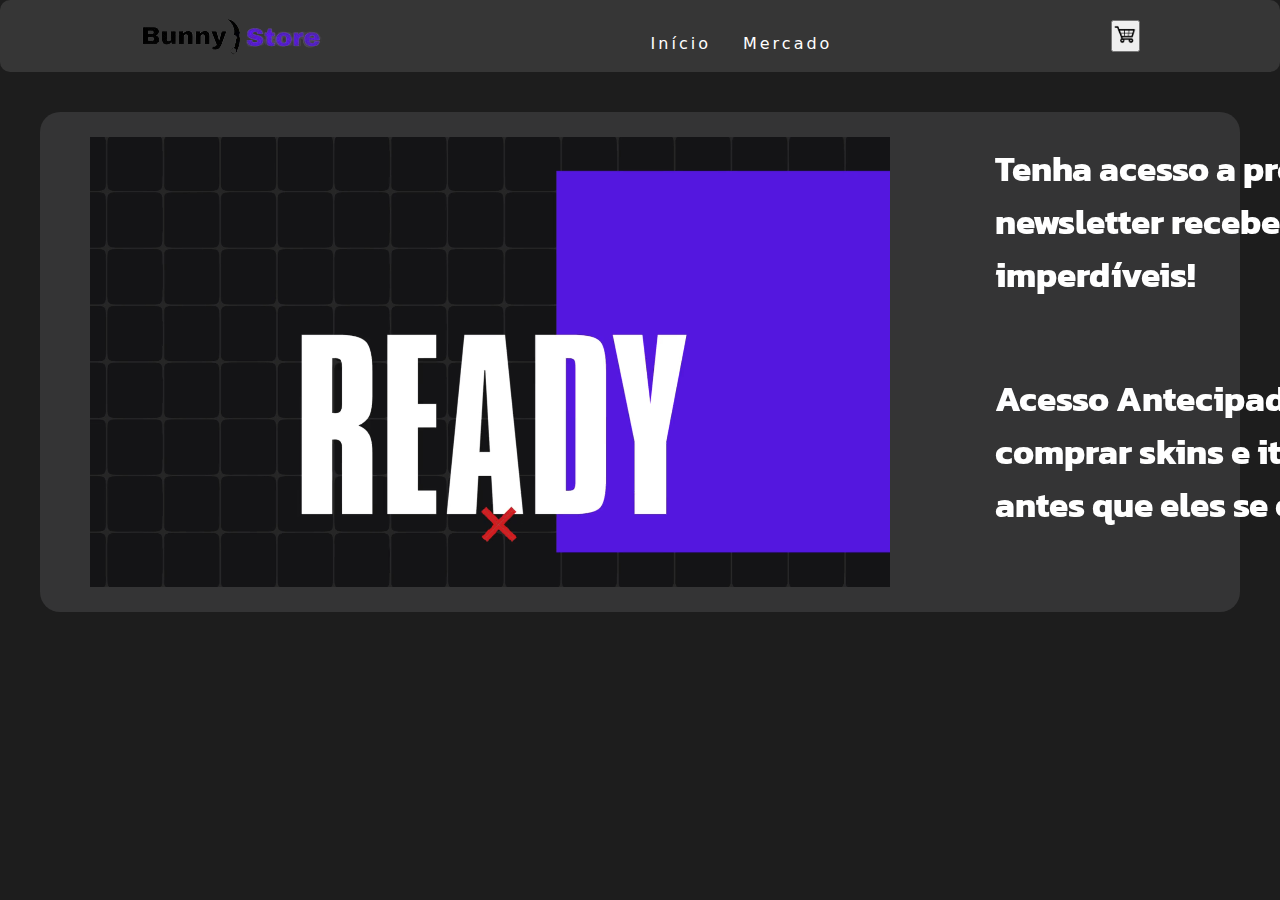
<file: Trabalho_TDS - Atualizado/Menu/index.html>
<!DOCTYPE html>
<html lang="pt-br">
  <head>
    <meta charset="UTF-8" />
    <meta http-equiv="X-UA-Compatible" content="IE=edge" />
    <meta name="viewport" content="width=device-width, initial-scale=1.0" />
    <link rel="preconnect" href="https://fonts.googleapis.com">
    <link href="https://cdn.jsdelivr.net/npm/bootstrap@5.0.2/dist/css/bootstrap.min.css" rel="stylesheet" integrity="sha384-EVSTQN3/azprG1Anm3QDgpJLIm9Nao0Yz1ztcQTwFspd3yD65VohhpuuCOmLASjC" crossorigin="anonymous">
    <script src="https://cdn.jsdelivr.net/npm/bootstrap@5.0.2/dist/js/bootstrap.bundle.min.js" integrity="sha384-MrcW6ZMFYlzcLA8Nl+NtUVF0sA7MsXsP1UyJoMp4YLEuNSfAP+JcXn/tWtIaxVXM" crossorigin="anonymous"></script>
<link rel="preconnect" href="https://fonts.gstatic.com" crossorigin>
<link href="https://fonts.googleapis.com/css2?family=Kanit:ital,wght@0,100;0,200;0,300;0,400;0,500;0,600;0,700;0,800;0,900;1,100;1,200;1,300;1,400;1,500;1,600;1,700;1,800;1,900&display=swap" rel="stylesheet">
    <title>Bunny.store</title>
    <link rel="stylesheet" href="style.css" />
  </head>

  <body>
    <header>
      <nav>
        <img class="logo" src="../Images/imagem-principais/logonova.png" alt="">
        <div class="mobile-menu">
          <div class="line1"></div>
          <div class="line2"></div>
          <div class="line3"></div>
        </div>
        <ul class="nav-list">
          <li><a href="../Menu/index.html">Início</a></li>
          <li><a href="../skins1/index.html">Mercado</a></li>
        </ul>

        <div>
        
          <button onclick="window.location.href='../Pedido'" type="button" class="btn btn-success">
            <img class="carrinho" src="../Images/imagem-principais/carrinho.png">
          </button>
          
        </div>
  
      </nav>
    </header>
    <script src="mobile-navbar.js"></script>

    <div class="containers">

      <div class="videowelcome">
        
        <video class="videowelcome2" autoplay muted loop>
          <source src="../Images/imagem-principais/videowelcome.mp4" type="video/mp4">
      </video> 

      </div>

      <div>

        
        <h1 class="text1"> Tenha acesso a promoções exclusivas que só os assinantes da nossa newsletter recebem.
           Seja o primeiro a saber e aproveite as ofertas imperdíveis!</h1>
  
  
        <h1 class="text1">Acesso Antecipado a Vendas, Como assinante, você terá a oportunidade de comprar skins e itens antes de todos os outros. Garanta seus itens favoritos antes que eles se esgotem!</h1>


      </div>



    </div>

  </body>
</html>
</file>
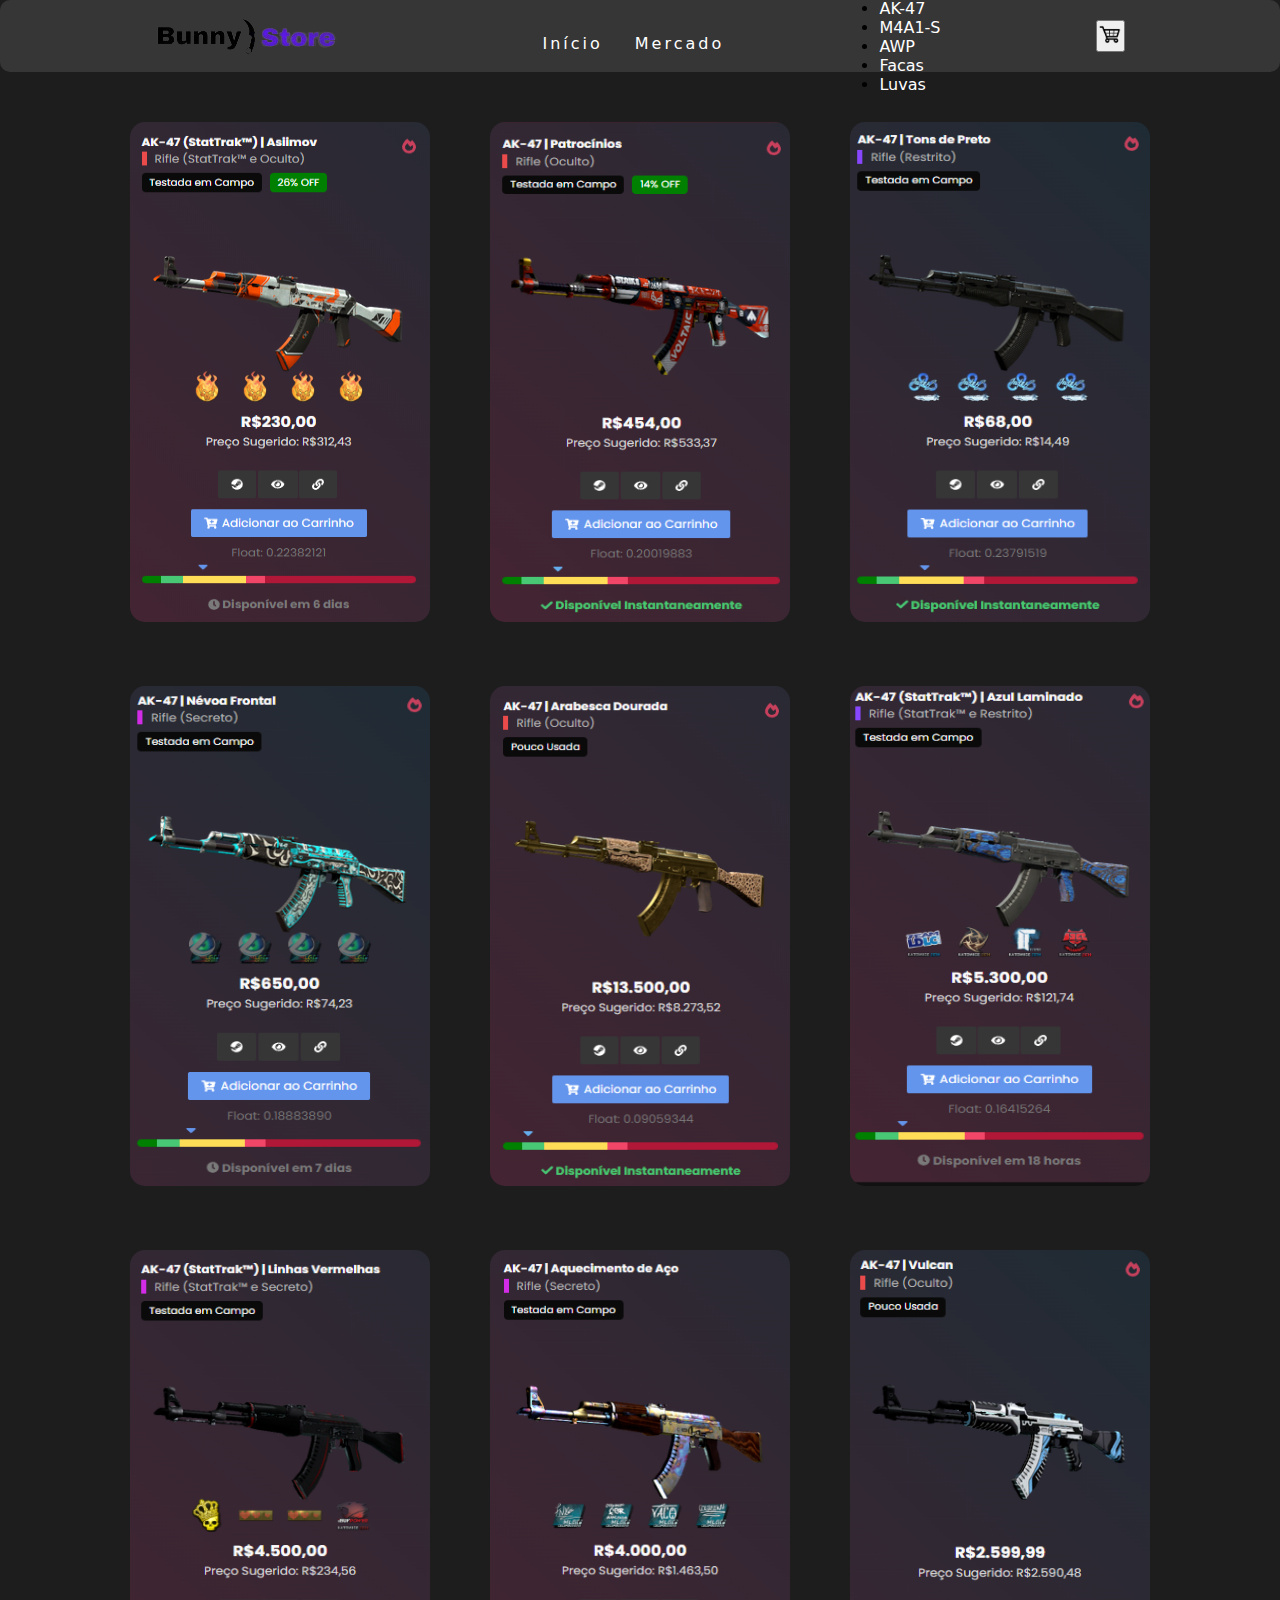
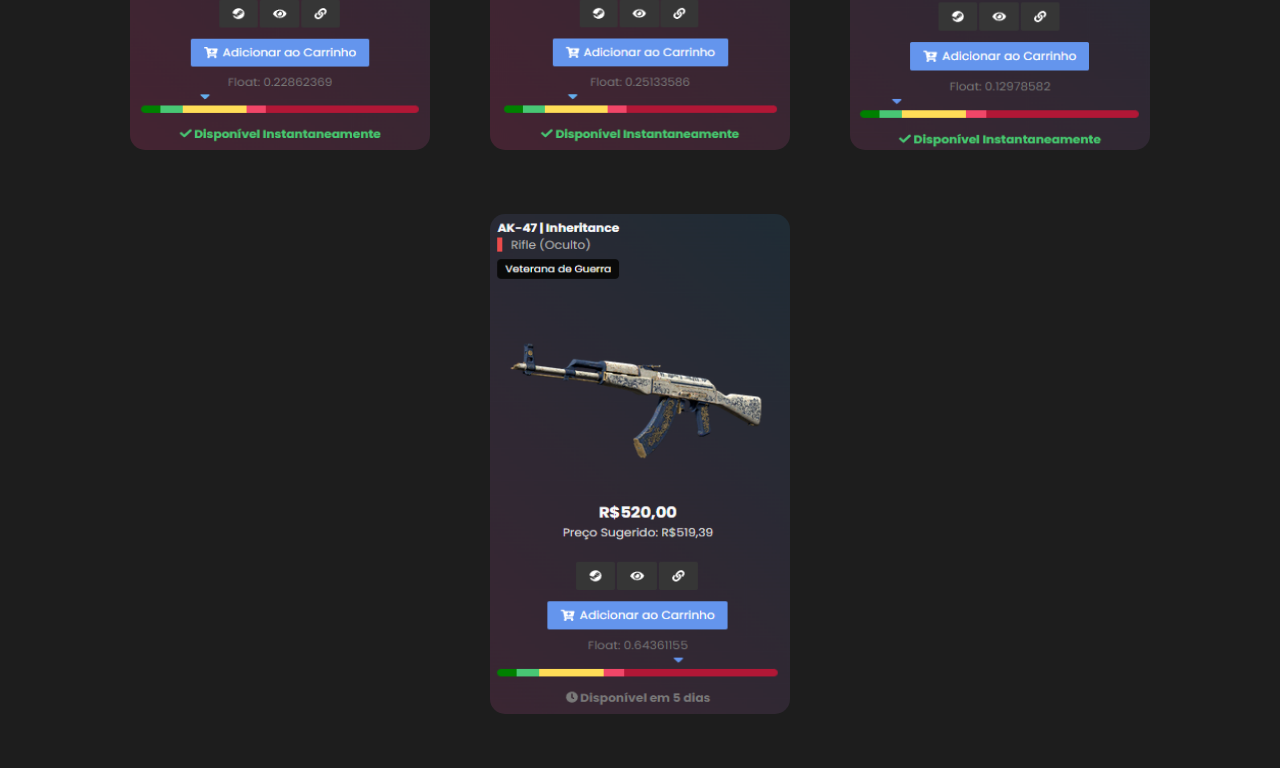
<file: Trabalho_TDS - Atualizado/skins1/index.html>
<!DOCTYPE html>
<html lang="pt-br">
  <head>
    <meta charset="UTF-8" />
    <meta http-equiv="X-UA-Compatible" content="IE=edge" />
    <meta name="viewport" content="width=device-width, initial-scale=1.0" />
    <link rel="preconnect" href="https://fonts.googleapis.com">
    <link href="https://cdn.jsdelivr.net/npm/bootstrap@5.0.2/dist/css/bootstrap.min.css" rel="stylesheet" integrity="sha384-EVSTQN3/azprG1Anm3QDgpJLIm9Nao0Yz1ztcQTwFspd3yD65VohhpuuCOmLASjC" crossorigin="anonymous">
    <script src="https://cdn.jsdelivr.net/npm/bootstrap@5.0.2/dist/js/bootstrap.bundle.min.js" integrity="sha384-MrcW6ZMFYlzcLA8Nl+NtUVF0sA7MsXsP1UyJoMp4YLEuNSfAP+JcXn/tWtIaxVXM" crossorigin="anonymous"></script>
<link rel="preconnect" href="https://fonts.gstatic.com" crossorigin>
<link href="https://fonts.googleapis.com/css2?family=Kanit:ital,wght@0,100;0,200;0,300;0,400;0,500;0,600;0,700;0,800;0,900;1,100;1,200;1,300;1,400;1,500;1,600;1,700;1,800;1,900&display=swap" rel="stylesheet">
    <title>Bunny.store</title>
    <link rel="stylesheet" href="style.css" />
  </head>

  <body>

    
    <header>
      <nav>
        <img class="logo" src="../Images/imagem-principais/logonova.png" alt="">
        <div class="mobile-menu">
          <div class="line1"></div>
          <div class="line2"></div>
          <div class="line3"></div>
        </div>
        <ul class="nav-list">
          <li><a href="../Menu/index.html">Início</a></li>
          <li><a href="../skins1/index.html">Mercado</a></li>
        </ul>
        
        
      </div>
      
      <div class="wrap-btn">

        <div class="btn-group" role="group" aria-label="Button group with nested dropdown">
  
          <div class="btn-group" role="group">
            <button id="btnGroupDrop1" type="button" class="btn btn-dark dropdown-toggle" data-bs-toggle="dropdown" aria-expanded="false">Skins
            </button>
            <ul class="dropdown-menu" aria-labelledby="btnGroupDrop1">
              <li><a class="dropdown-item" href="../skins1/index.html">AK-47</a></li>
              <li><a class="dropdown-item" href="../skins2/index.html">M4A1-S</a></li>
              <li><a class="dropdown-item" href="../skins3/index.html">AWP</a></li>
              <li><a class="dropdown-item" href="../skins4/index.html">Facas</a></li>
              <li><a class="dropdown-item" href="../skins5/index.html">Luvas</a></li>
             
  
            </ul>
          </div>
        </div>  

      </div>

      <div>
        
        <button onclick="window.location.href='../Pedido'" type="button" class="btn btn-success">
          <img class="carrinho" src="../Images/imagem-principais/carrinho.png">
        </button>
        
      </div>
      
      
    </nav>
    </header>
    

    <script src="mobile-navbar.js"></script>

    <div class="wrap-imgs">

      <div>
        <img class="img1" src="../Images/imagem-ak/Captura de tela 2024-03-07 101945.png">
      </div>

      <div>
        <img class="img1" src="../Images/imagem-ak/Captura de tela 2024-03-07 102832.png">
      </div>
      
      <div>
        <img class="img1" src="../Images/imagem-ak/Captura de tela 2024-03-07 102923.png">
      </div>

      <div>
        <img class="img1" src="../Images/imagem-ak/Captura de tela 2024-03-07 103013.png">
      </div>

      <div>
        <img class="img1" src="../Images/imagem-ak/Captura de tela 2024-03-07 103124.png">
      </div>

      <div>
        <img class="img1" src="../Images/imagem-ak/Captura de tela 2024-03-07 103307.png">
      </div>

      <div>
        <img class="img1" src="../Images/imagem-ak/Captura de tela 2024-03-07 103326.png">
      </div>

      <div>
        <img class="img1" src="../Images/imagem-ak/Captura de tela 2024-03-07 103338.png">
      </div>

      <div>
        <img class="img1" src="../Images/imagem-ak/Captura de tela 2024-03-07 103406.png">
      </div>

      <div>
        <img class="img1" src="../Images/imagem-ak/Captura de tela 2024-03-07 110127.png">
      </div>

    </div>

  </body>
</html>
</file>
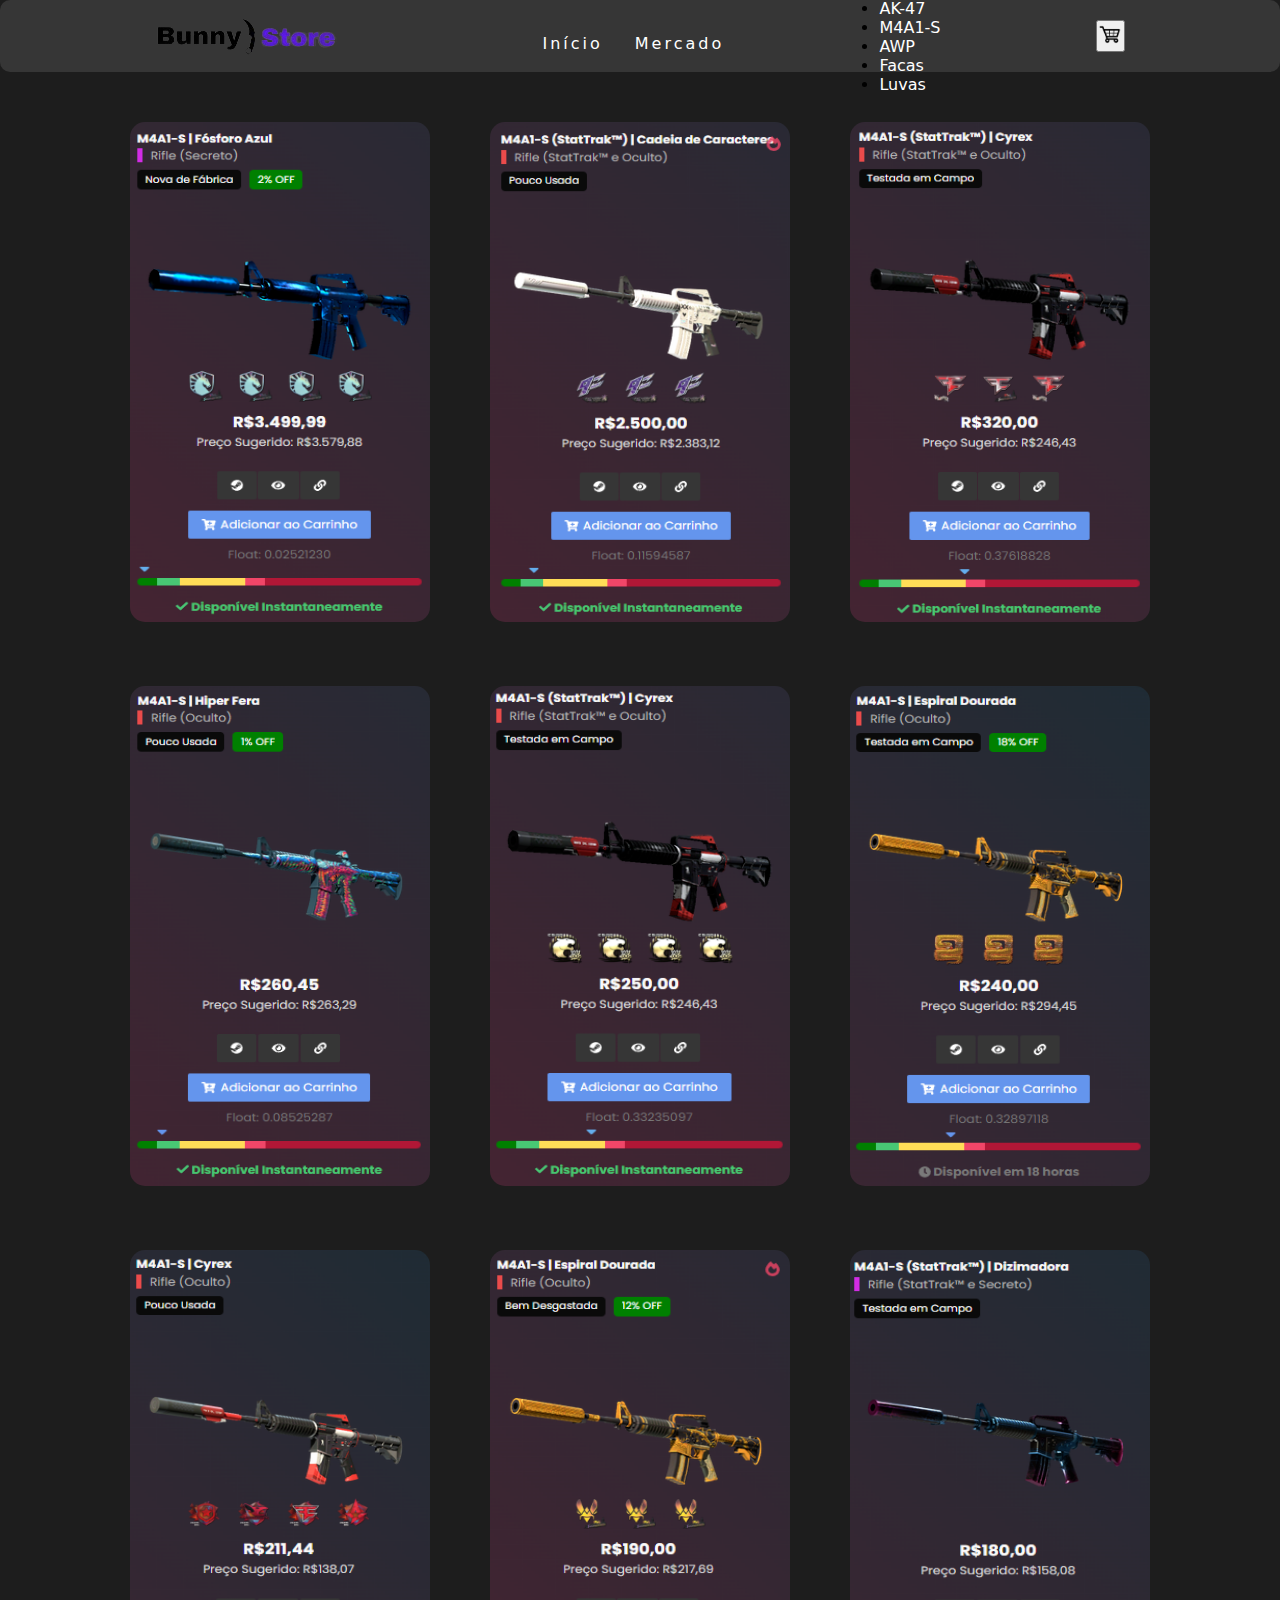
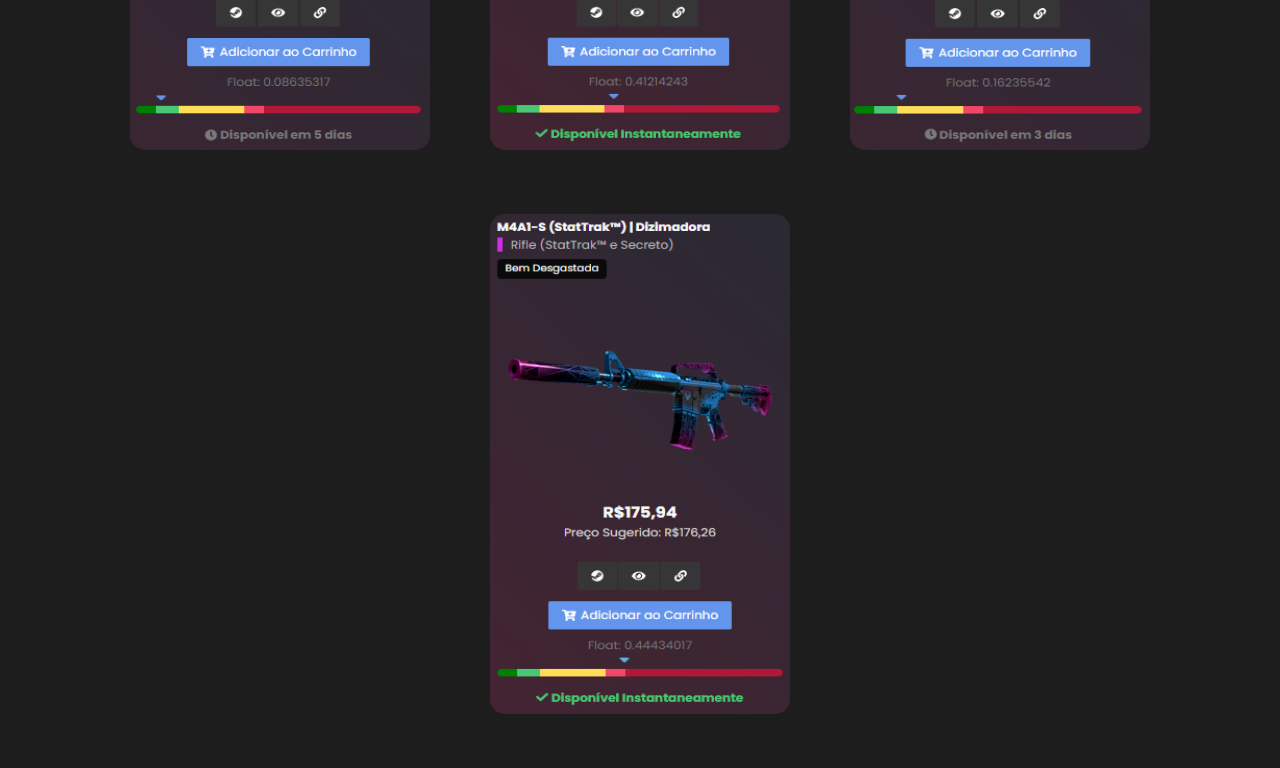
<file: Trabalho_TDS - Atualizado/skins2/index.html>
<!DOCTYPE html>
<html lang="pt-br">
  <head>
    <meta charset="UTF-8" />
    <meta http-equiv="X-UA-Compatible" content="IE=edge" />
    <meta name="viewport" content="width=device-width, initial-scale=1.0" />
    <link rel="preconnect" href="https://fonts.googleapis.com">
    <link href="https://cdn.jsdelivr.net/npm/bootstrap@5.0.2/dist/css/bootstrap.min.css" rel="stylesheet" integrity="sha384-EVSTQN3/azprG1Anm3QDgpJLIm9Nao0Yz1ztcQTwFspd3yD65VohhpuuCOmLASjC" crossorigin="anonymous">
    <script src="https://cdn.jsdelivr.net/npm/bootstrap@5.0.2/dist/js/bootstrap.bundle.min.js" integrity="sha384-MrcW6ZMFYlzcLA8Nl+NtUVF0sA7MsXsP1UyJoMp4YLEuNSfAP+JcXn/tWtIaxVXM" crossorigin="anonymous"></script>
<link rel="preconnect" href="https://fonts.gstatic.com" crossorigin>
<link href="https://fonts.googleapis.com/css2?family=Kanit:ital,wght@0,100;0,200;0,300;0,400;0,500;0,600;0,700;0,800;0,900;1,100;1,200;1,300;1,400;1,500;1,600;1,700;1,800;1,900&display=swap" rel="stylesheet">
    <title>Bunny.store</title>
    <link rel="stylesheet" href="style.css" />
  </head>

  <body>

    
    <header>
      <nav>
        <img class="logo" src="../Images/imagem-principais/logonova.png" alt="">
        <div class="mobile-menu">
          <div class="line1"></div>
          <div class="line2"></div>
          <div class="line3"></div>
        </div>
        <ul class="nav-list">
          <li><a href="../Menu/index.html">Início</a></li>
          <li><a href="../skins2/index.html">Mercado</a></li>
        </ul>
        
        
      </div>
      
      <div class="wrap-btn">

        <div class="btn-group" role="group" aria-label="Button group with nested dropdown">
  
          <div class="btn-group" role="group">
            <button id="btnGroupDrop1" type="button" class="btn btn-dark dropdown-toggle" data-bs-toggle="dropdown" aria-expanded="false">Skins
            </button>
            <ul class="dropdown-menu" aria-labelledby="btnGroupDrop1">
              <li><a class="dropdown-item" href="../skins1/index.html">AK-47</a></li>
              <li><a class="dropdown-item" href="../skins2/index.html">M4A1-S</a></li>
              <li><a class="dropdown-item" href="../skins3/index.html">AWP</a></li>
              <li><a class="dropdown-item" href="../skins4/index.html">Facas</a></li>
              <li><a class="dropdown-item" href="../skins5/index.html">Luvas</a></li>
             
  
            </ul>
          </div>
        </div>  

      </div>

      <div>
        
        <button onclick="window.location.href='../Pedido'" type="button" class="btn btn-success">
          <img class="carrinho" src="../Images/imagem-principais/carrinho.png">
        </button>
        
      </div>
      
      
    </nav>
    </header>
    
    <script src="mobile-navbar.js"></script>
    
    <div class="wrap-imgs">

      <div>
        <img class="img1" src="../Images/imagem-m4/Captura de tela 2024-03-07 103635.png">
      </div>

      <div>
        <img class="img1" src="../Images/imagem-m4/Captura de tela 2024-03-07 103710.png">
      </div>
      
      <div>
        <img class="img1" src="../Images/imagem-m4/Captura de tela 2024-03-07 104030.png">
      </div>

      <div>
        <img class="img1" src="../Images/imagem-m4/Captura de tela 2024-03-07 104135.png">
      </div>

      <div>
        <img class="img1" src="../Images/imagem-m4/Captura de tela 2024-03-07 104157.png">
      </div>

      <div>
        <img class="img1" src="../Images/imagem-m4/Captura de tela 2024-03-07 104214.png">
      </div>

      <div>
        <img class="img1" src="../Images/imagem-m4/Captura de tela 2024-03-07 104238.png">
      </div>

      <div>
        <img class="img1" src="../Images/imagem-m4/Captura de tela 2024-03-07 104255.png">
      </div>

      <div>
        <img class="img1" src="../Images/imagem-m4/Captura de tela 2024-03-07 104329.png">
      </div>

      <div>
        <img class="img1" src="../Images/imagem-m4/Captura de tela 2024-03-07 104344.png">
      </div>

    </div>



  </body>
</html>
</file>
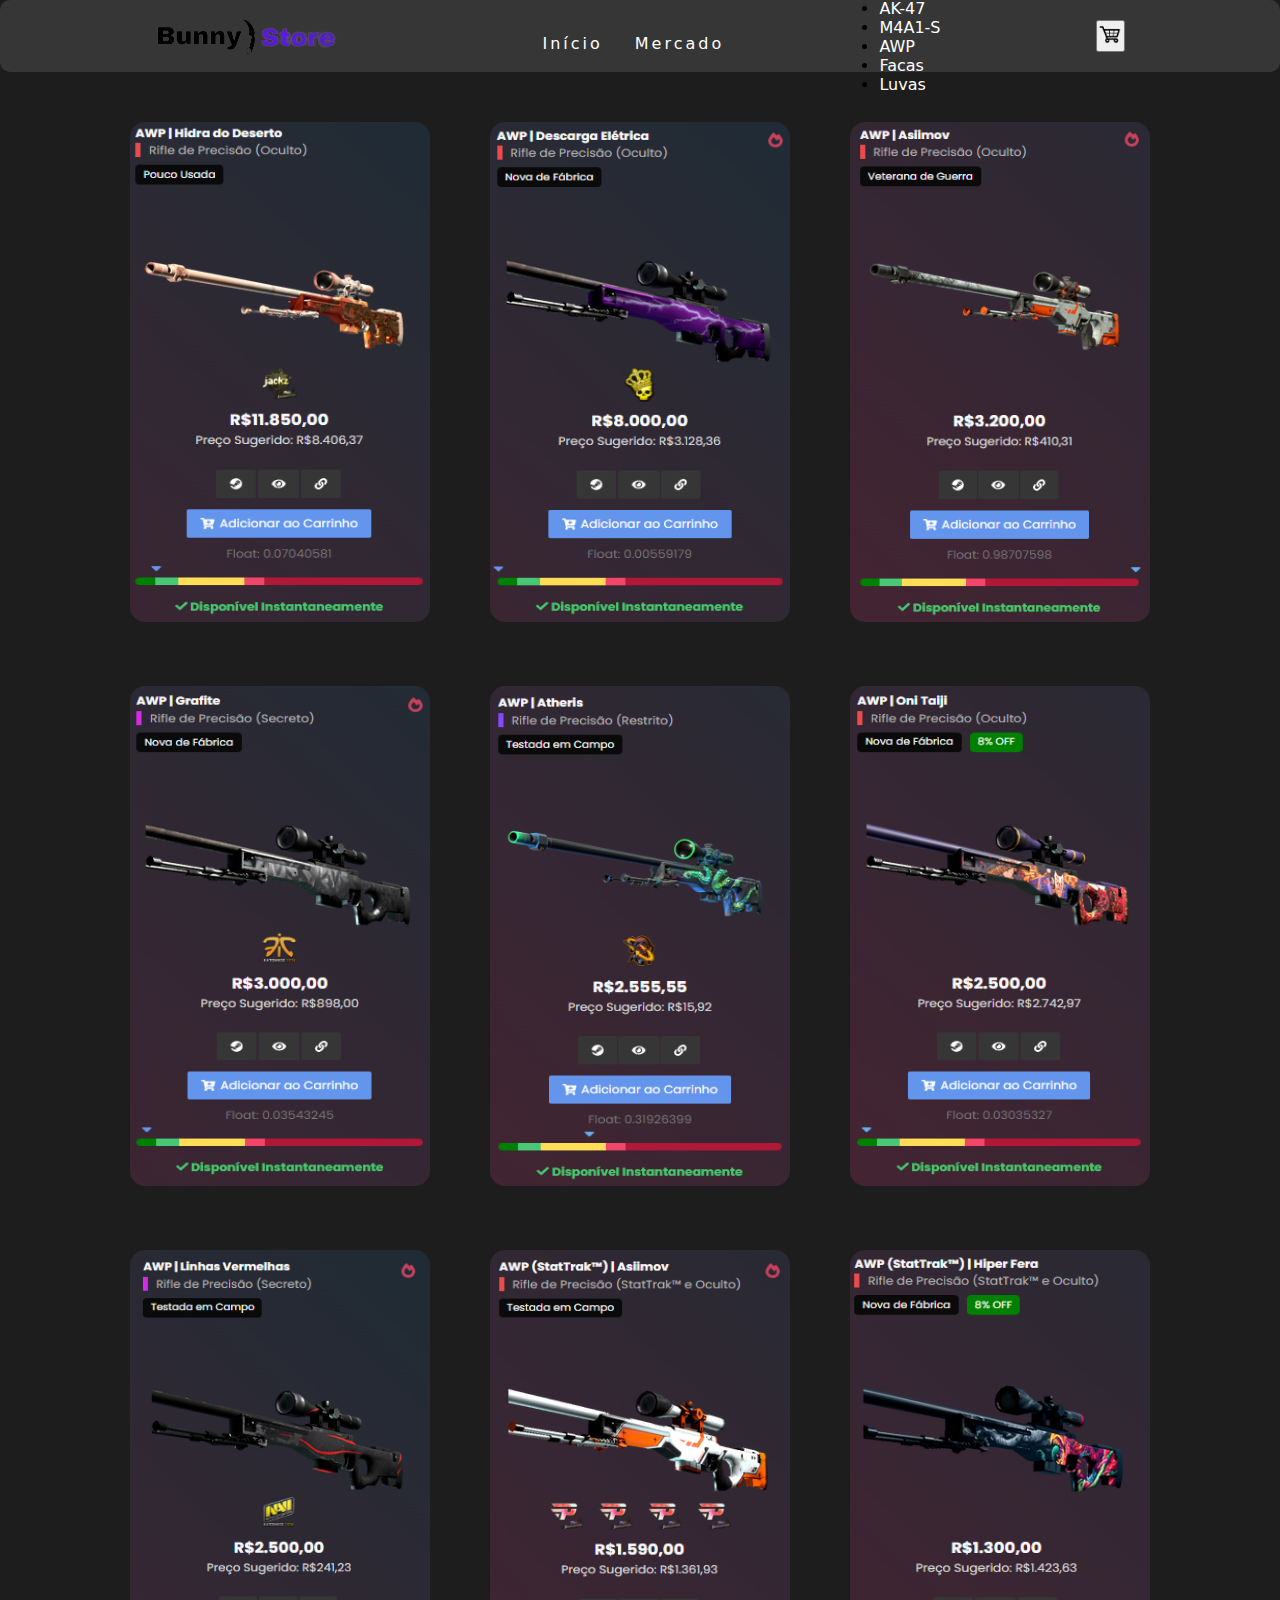
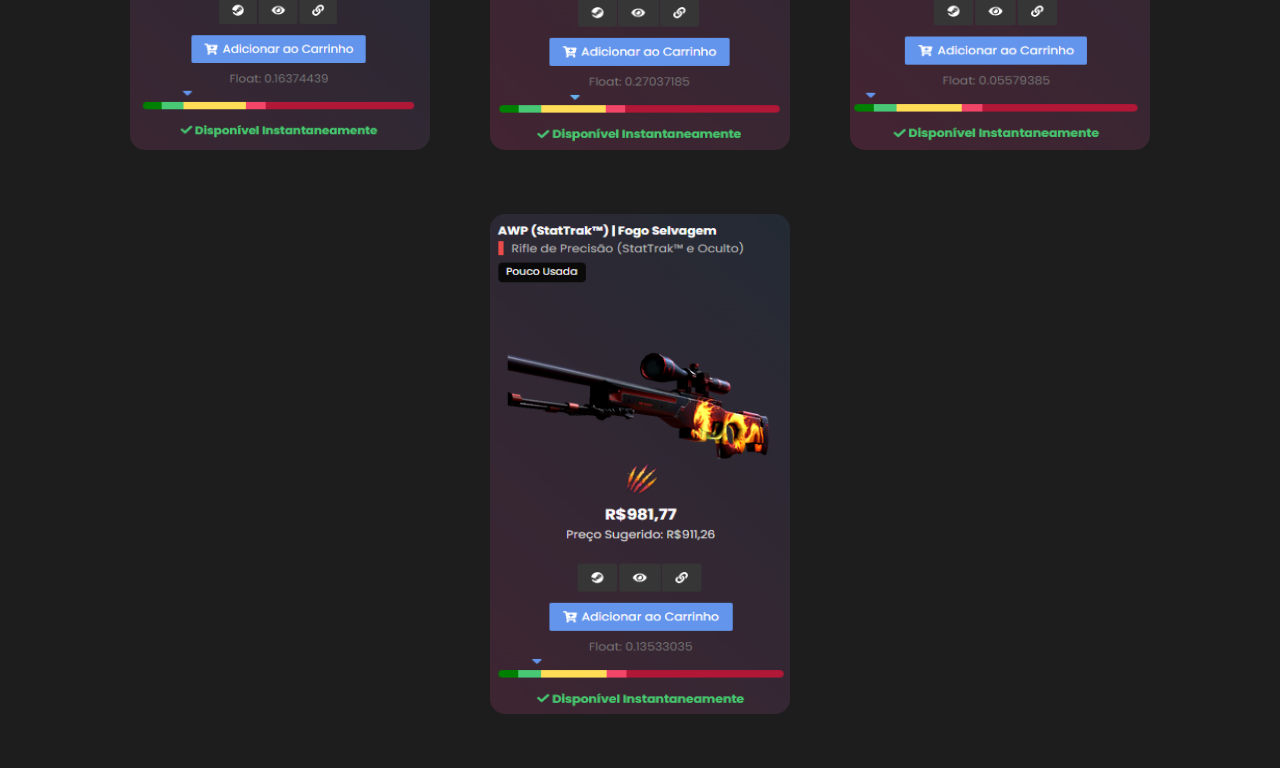
<file: Trabalho_TDS - Atualizado/skins3/index.html>
<!DOCTYPE html>
<html lang="pt-br">
  <head>
    <meta charset="UTF-8" />
    <meta http-equiv="X-UA-Compatible" content="IE=edge" />
    <meta name="viewport" content="width=device-width, initial-scale=1.0" />
    <link rel="preconnect" href="https://fonts.googleapis.com">
    <link href="https://cdn.jsdelivr.net/npm/bootstrap@5.0.2/dist/css/bootstrap.min.css" rel="stylesheet" integrity="sha384-EVSTQN3/azprG1Anm3QDgpJLIm9Nao0Yz1ztcQTwFspd3yD65VohhpuuCOmLASjC" crossorigin="anonymous">
    <script src="https://cdn.jsdelivr.net/npm/bootstrap@5.0.2/dist/js/bootstrap.bundle.min.js" integrity="sha384-MrcW6ZMFYlzcLA8Nl+NtUVF0sA7MsXsP1UyJoMp4YLEuNSfAP+JcXn/tWtIaxVXM" crossorigin="anonymous"></script>
<link rel="preconnect" href="https://fonts.gstatic.com" crossorigin>
<link href="https://fonts.googleapis.com/css2?family=Kanit:ital,wght@0,100;0,200;0,300;0,400;0,500;0,600;0,700;0,800;0,900;1,100;1,200;1,300;1,400;1,500;1,600;1,700;1,800;1,900&display=swap" rel="stylesheet">
    <title>Bunny.store</title>
    <link rel="stylesheet" href="style.css" />
  </head>

  <body>

    
    <header>
      <nav>
        <img class="logo" src="../Images/imagem-principais/logonova.png" alt="">
        <div class="mobile-menu">
          <div class="line1"></div>
          <div class="line2"></div>
          <div class="line3"></div>
        </div>
        <ul class="nav-list">
          <li><a href="../Menu/index.html">Início</a></li>
          <li><a href="../skins3/index.html">Mercado</a></li>
        </ul>
        
        
      </div>
      
      <div class="wrap-btn">

        <div class="btn-group" role="group" aria-label="Button group with nested dropdown">
  
          <div class="btn-group" role="group">
            <button id="btnGroupDrop1" type="button" class="btn btn-dark dropdown-toggle" data-bs-toggle="dropdown" aria-expanded="false">Skins
            </button>
            <ul class="dropdown-menu" aria-labelledby="btnGroupDrop1">
              <li><a class="dropdown-item" href="../skins1/index.html">AK-47</a></li>
              <li><a class="dropdown-item" href="../skins2/index.html">M4A1-S</a></li>
              <li><a class="dropdown-item" href="../skins3/index.html">AWP</a></li>
              <li><a class="dropdown-item" href="../skins4/index.html">Facas</a></li>
              <li><a class="dropdown-item" href="../skins5/index.html">Luvas</a></li>
             
  
            </ul>
          </div>
        </div>  

      </div>

      <div>
        
        <button onclick="window.location.href='../Pedido'" type="button" class="btn btn-success">
          <img class="carrinho" src="../Images/imagem-principais/carrinho.png">
        </button>
        
      </div>
      
      
    </nav>
    </header>
    

    <script src="mobile-navbar.js"></script>

    <div class="wrap-imgs">

      <div>
        <img class="img1" src="../Images/imagem-awp/Captura de tela 2024-03-07 110226.png">
      </div>

      <div>
        <img class="img1" src="../Images/imagem-awp/Captura de tela 2024-03-07 110250.png">
      </div>
      
      <div>
        <img class="img1" src="../Images/imagem-awp/Captura de tela 2024-03-07 110301.png">
      </div>

      <div>
        <img class="img1" src="../Images/imagem-awp/Captura de tela 2024-03-07 110312.png">
      </div>

      <div>
        <img class="img1" src="../Images/imagem-awp/Captura de tela 2024-03-07 110339.png">
      </div>

      <div>
        <img class="img1" src="../Images/imagem-awp/Captura de tela 2024-03-07 110356.png">
      </div>

      <div>
        <img class="img1" src="../Images/imagem-awp/Captura de tela 2024-03-07 110418.png">
      </div>

      <div>
        <img class="img1" src="../Images/imagem-awp/Captura de tela 2024-03-07 110450.png">
      </div>

      <div>
        <img class="img1" src="../Images/imagem-awp/Captura de tela 2024-03-07 110511.png">
      </div>

      <div>
        <img class="img1" src="../Images/imagem-awp/Captura de tela 2024-03-07 110735.png">
      </div>

    </div>

  </body>
</html>
</file>
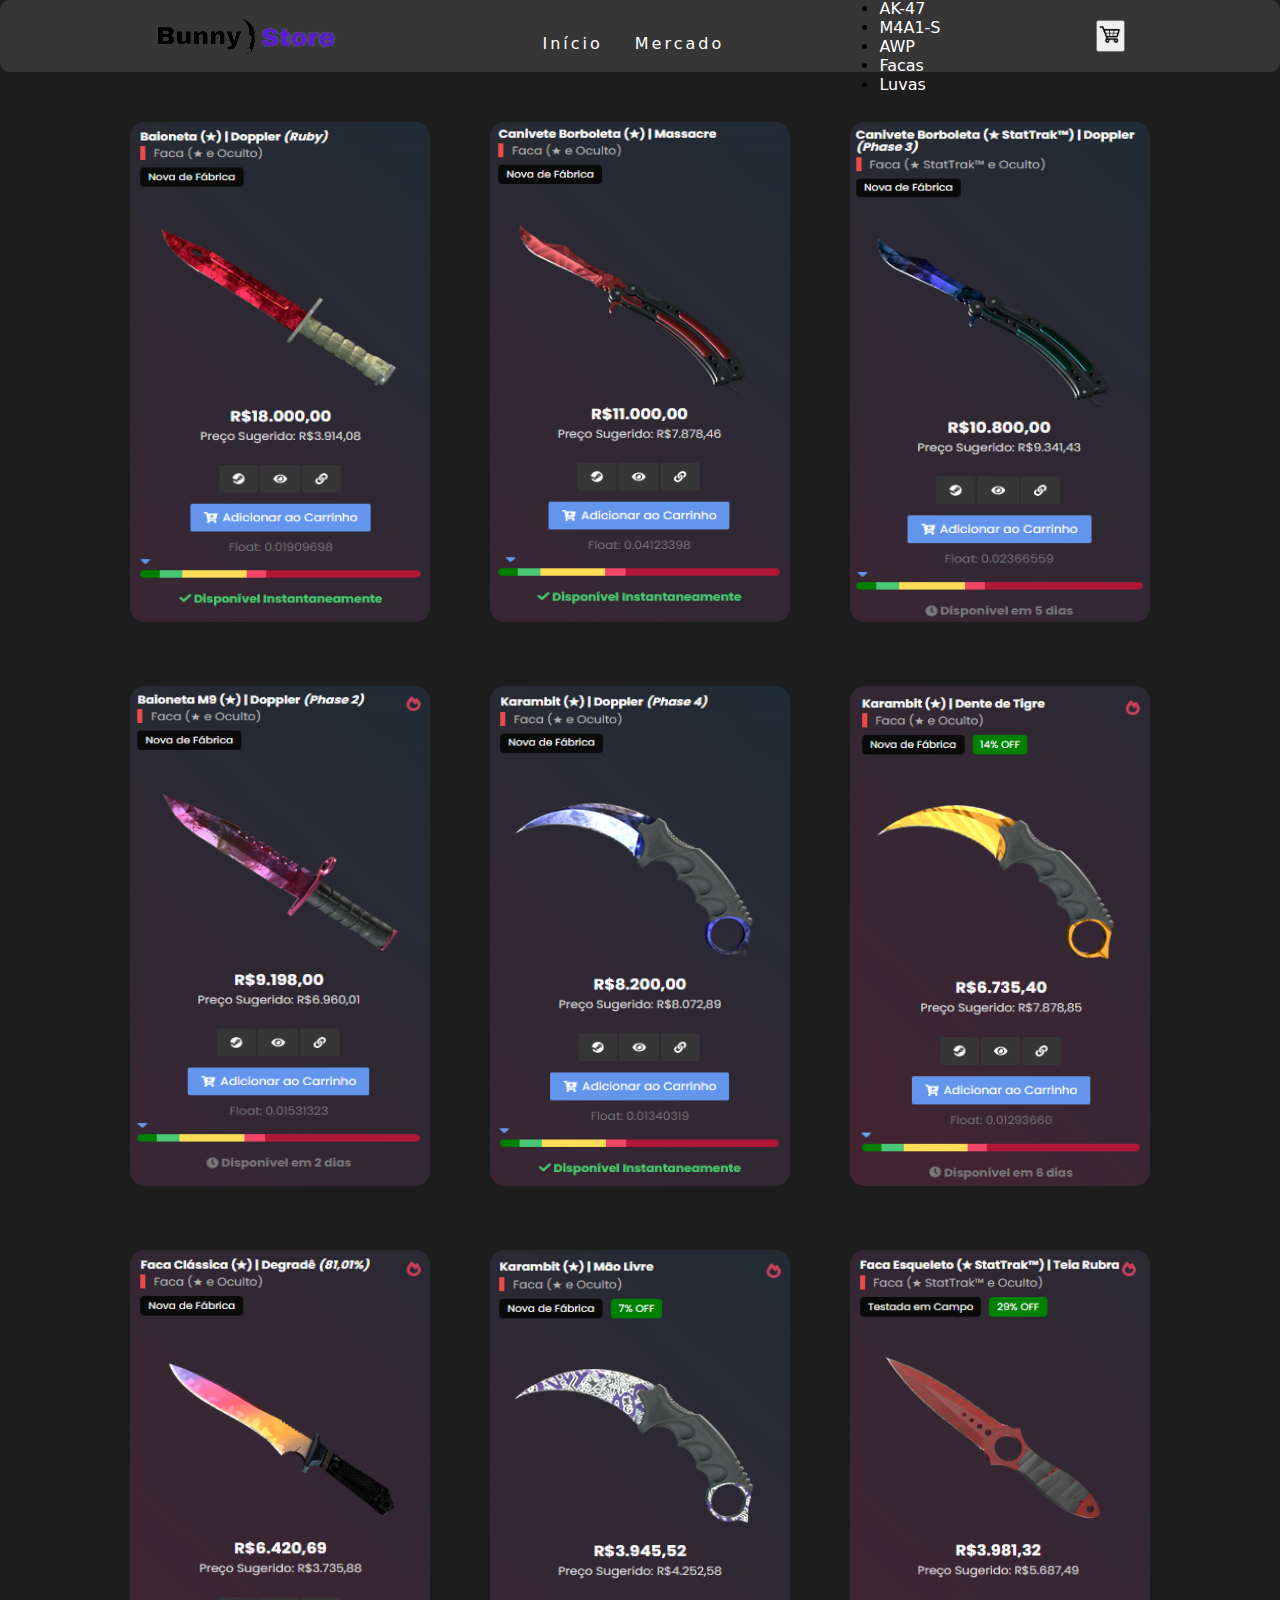
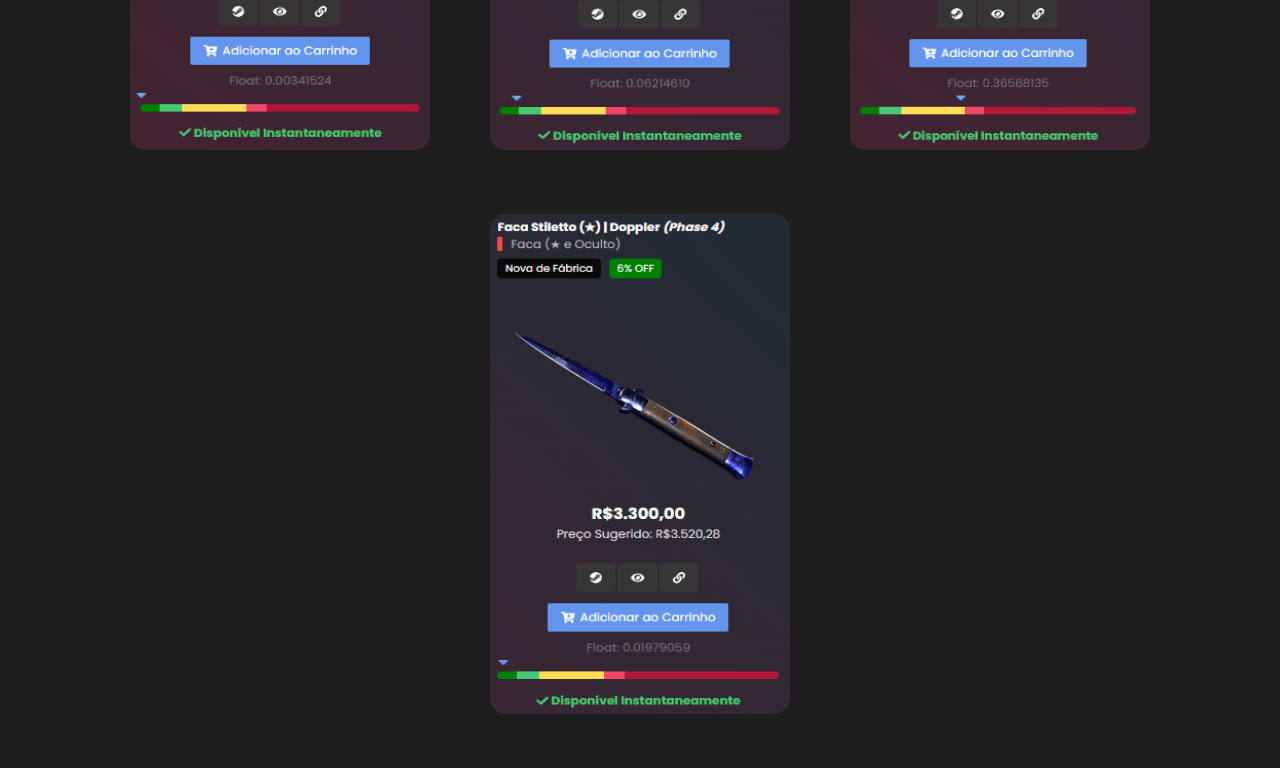
<file: Trabalho_TDS - Atualizado/skins4/index.html>
<!DOCTYPE html>
<html lang="pt-br">
  <head>
    <meta charset="UTF-8" />
    <meta http-equiv="X-UA-Compatible" content="IE=edge" />
    <meta name="viewport" content="width=device-width, initial-scale=1.0" />
    <link rel="preconnect" href="https://fonts.googleapis.com">
    <link href="https://cdn.jsdelivr.net/npm/bootstrap@5.0.2/dist/css/bootstrap.min.css" rel="stylesheet" integrity="sha384-EVSTQN3/azprG1Anm3QDgpJLIm9Nao0Yz1ztcQTwFspd3yD65VohhpuuCOmLASjC" crossorigin="anonymous">
    <script src="https://cdn.jsdelivr.net/npm/bootstrap@5.0.2/dist/js/bootstrap.bundle.min.js" integrity="sha384-MrcW6ZMFYlzcLA8Nl+NtUVF0sA7MsXsP1UyJoMp4YLEuNSfAP+JcXn/tWtIaxVXM" crossorigin="anonymous"></script>
<link rel="preconnect" href="https://fonts.gstatic.com" crossorigin>
<link href="https://fonts.googleapis.com/css2?family=Kanit:ital,wght@0,100;0,200;0,300;0,400;0,500;0,600;0,700;0,800;0,900;1,100;1,200;1,300;1,400;1,500;1,600;1,700;1,800;1,900&display=swap" rel="stylesheet">
    <title>Bunny.store</title>
    <link rel="stylesheet" href="style.css" />
  </head>

  <body>

    
    <header>
      <nav>
        <img class="logo" src="../Images/imagem-principais/logonova.png" alt="">
        <div class="mobile-menu">
          <div class="line1"></div>
          <div class="line2"></div>
          <div class="line3"></div>
        </div>
        <ul class="nav-list">
          <li><a href="../Menu/index.html">Início</a></li>
          <li><a href="../skins4/index.html">Mercado</a></li>
        </ul>
        
        
      </div>
      
      <div class="wrap-btn">

        <div class="btn-group" role="group" aria-label="Button group with nested dropdown">
  
          <div class="btn-group" role="group">
            <button id="btnGroupDrop1" type="button" class="btn btn-dark dropdown-toggle" data-bs-toggle="dropdown" aria-expanded="false">Skins
            </button>
            <ul class="dropdown-menu" aria-labelledby="btnGroupDrop1">
              <li><a class="dropdown-item" href="../skins1/index.html">AK-47</a></li>
              <li><a class="dropdown-item" href="../skins2/index.html">M4A1-S</a></li>
              <li><a class="dropdown-item" href="../skins3/index.html">AWP</a></li>
              <li><a class="dropdown-item" href="../skins4/index.html">Facas</a></li>
              <li><a class="dropdown-item" href="../skins5/index.html">Luvas</a></li>
             
  
            </ul>
          </div>
        </div>  

      </div>

      <div>
        
        <button onclick="window.location.href='../Pedido'" type="button" class="btn btn-success">
          <img class="carrinho" src="../Images/imagem-principais/carrinho.png">
        </button>
        
      </div>
      
      
    </nav>
    </header>
    

    <script src="mobile-navbar.js"></script>

    <div class="wrap-imgs">

      <div>
        <img class="img1" src="../Images/imagem-faca/Captura de tela 2024-03-07 104449.png">
      </div>

      <div>
        <img class="img1" src="../Images/imagem-faca/Captura de tela 2024-03-07 104507.png">
      </div>
      
      <div>
        <img class="img1" src="../Images/imagem-faca/Captura de tela 2024-03-07 104528.png">
      </div>

      <div>
        <img class="img1" src="../Images/imagem-faca/Captura de tela 2024-03-07 104542.png">
      </div>

      <div>
        <img class="img1" src="../Images/imagem-faca/Captura de tela 2024-03-07 104614.png">
      </div>

      <div>
        <img class="img1" src="../Images/imagem-faca/Captura de tela 2024-03-07 104835.png">
      </div>

      <div>
        <img class="img1" src="../Images/imagem-faca/Captura de tela 2024-03-07 104847.png">
      </div>

      <div>
        <img class="img1" src="../Images/imagem-faca/Captura de tela 2024-03-07 104915.png">
      </div>

      <div>
        <img class="img1" src="../Images/imagem-faca/Captura de tela 2024-03-07 104928.png">
      </div>

      <div>
        <img class="img1" src="../Images/imagem-faca/Captura de tela 2024-03-07 105012.png">
      </div>

    </div>

  </body>
</html>
</file>
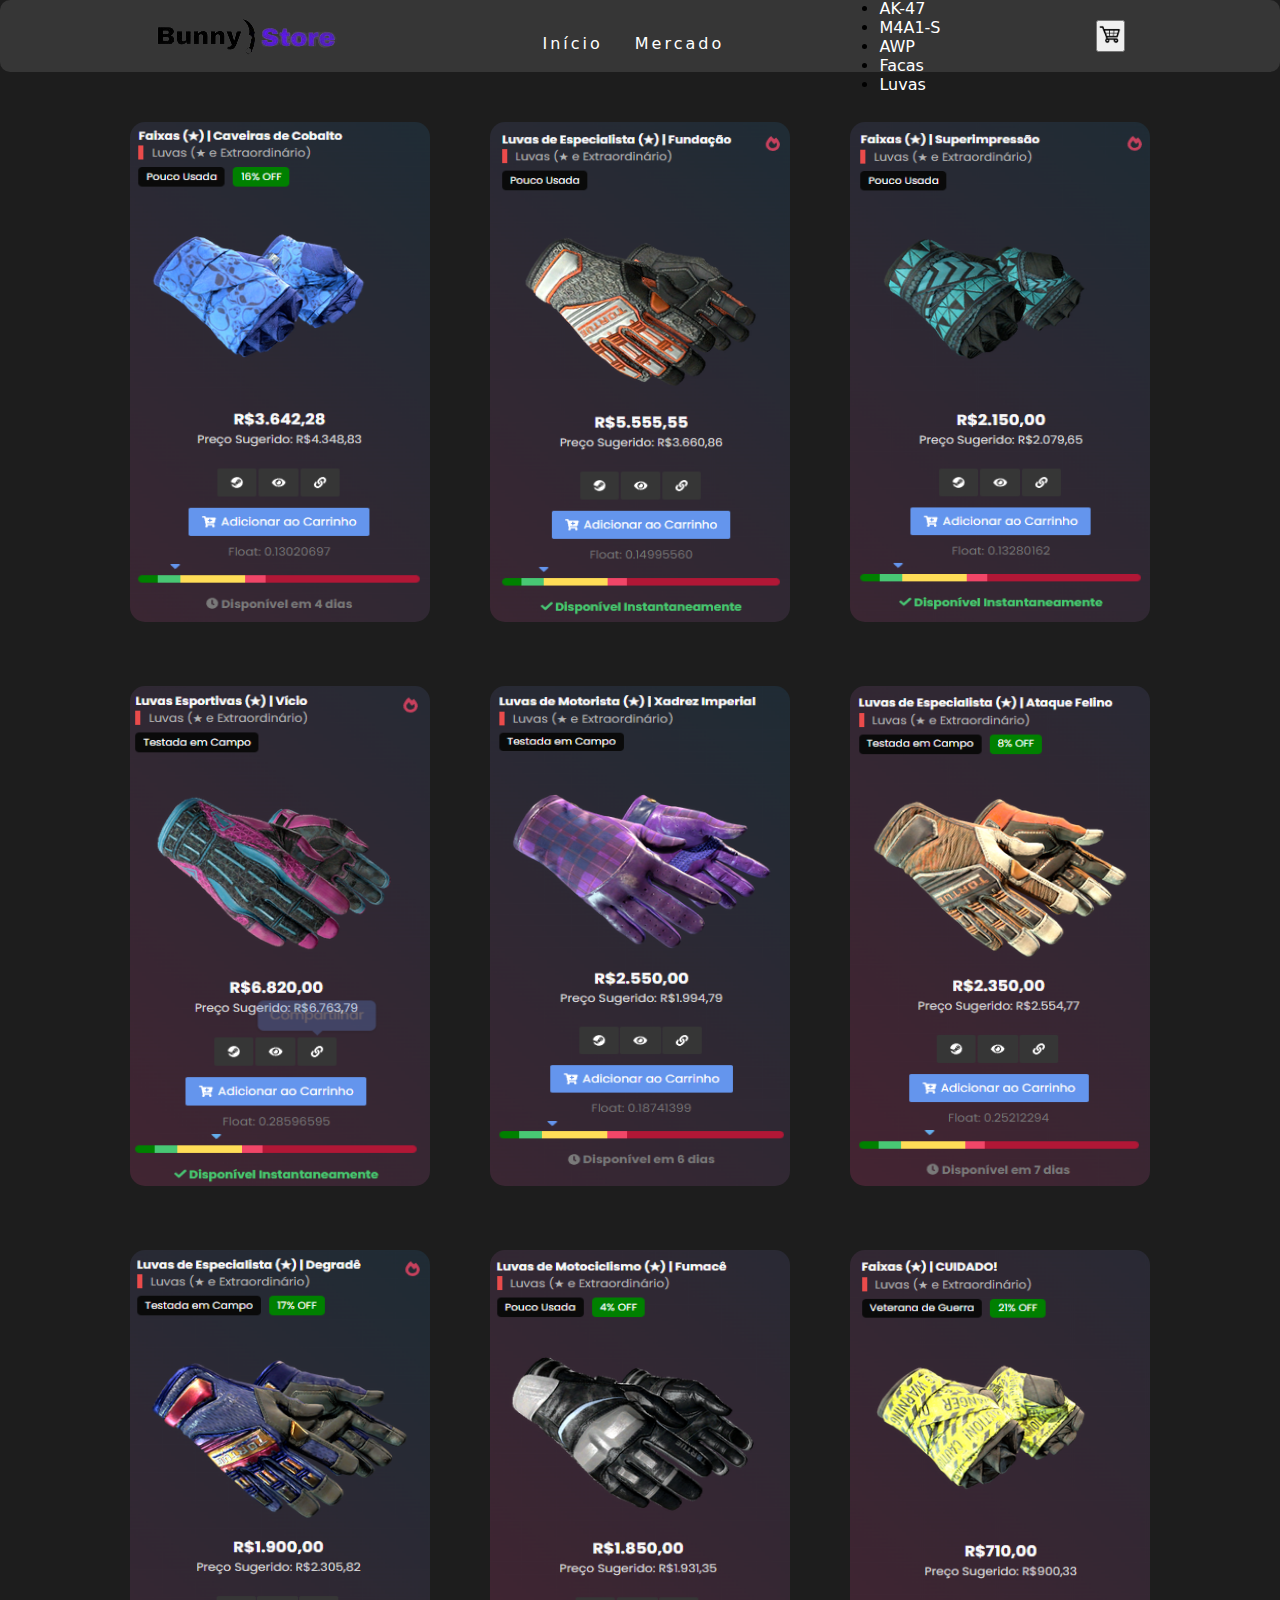
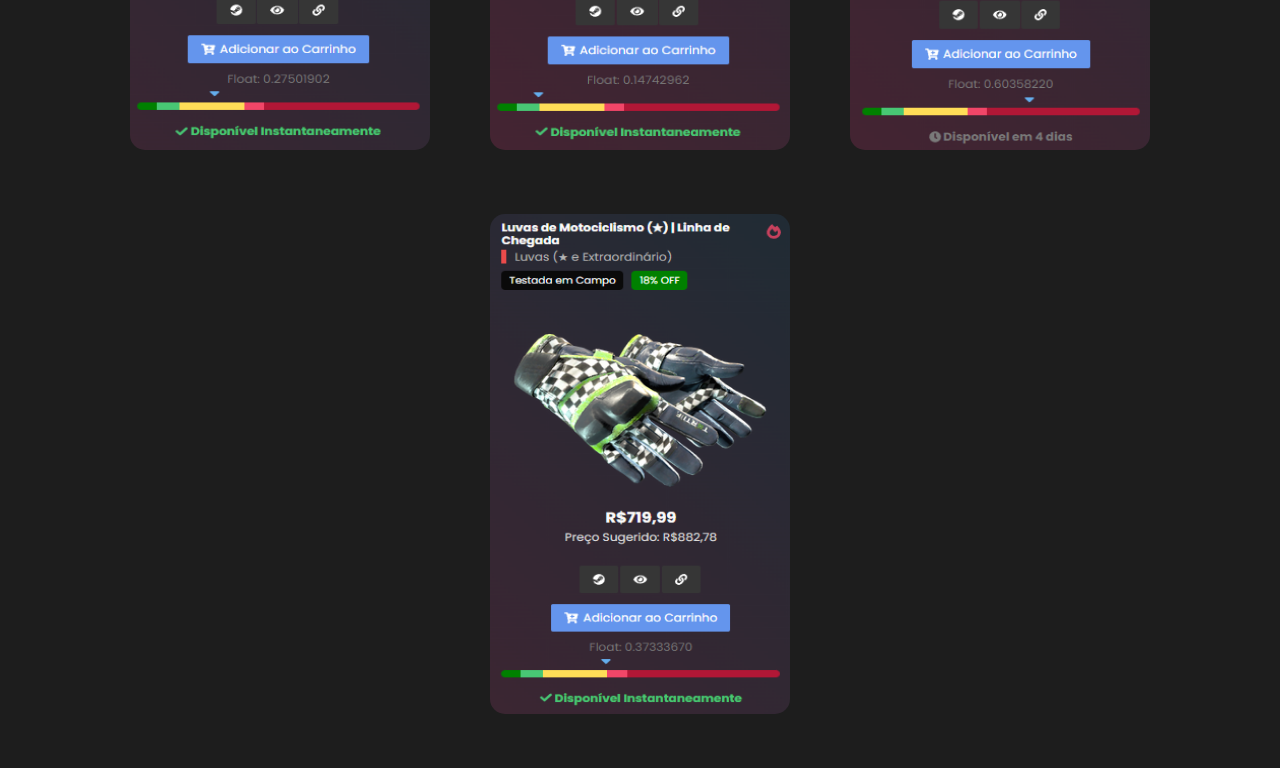
<file: Trabalho_TDS - Atualizado/skins5/index.html>
<!DOCTYPE html>
<html lang="pt-br">
  <head>
    <meta charset="UTF-8" />
    <meta http-equiv="X-UA-Compatible" content="IE=edge" />
    <meta name="viewport" content="width=device-width, initial-scale=1.0" />
    <link rel="preconnect" href="https://fonts.googleapis.com">
    <link href="https://cdn.jsdelivr.net/npm/bootstrap@5.0.2/dist/css/bootstrap.min.css" rel="stylesheet" integrity="sha384-EVSTQN3/azprG1Anm3QDgpJLIm9Nao0Yz1ztcQTwFspd3yD65VohhpuuCOmLASjC" crossorigin="anonymous">
    <script src="https://cdn.jsdelivr.net/npm/bootstrap@5.0.2/dist/js/bootstrap.bundle.min.js" integrity="sha384-MrcW6ZMFYlzcLA8Nl+NtUVF0sA7MsXsP1UyJoMp4YLEuNSfAP+JcXn/tWtIaxVXM" crossorigin="anonymous"></script>
<link rel="preconnect" href="https://fonts.gstatic.com" crossorigin>
<link href="https://fonts.googleapis.com/css2?family=Kanit:ital,wght@0,100;0,200;0,300;0,400;0,500;0,600;0,700;0,800;0,900;1,100;1,200;1,300;1,400;1,500;1,600;1,700;1,800;1,900&display=swap" rel="stylesheet">
    <title>Bunny.store</title>
    <link rel="stylesheet" href="style.css" />
  </head>

  <body>

    
    <header>
      <nav>
        <img class="logo" src="../Images/imagem-principais/logonova.png" alt="">
        <div class="mobile-menu">
          <div class="line1"></div>
          <div class="line2"></div>
          <div class="line3"></div>
        </div>
        <ul class="nav-list">
          <li><a href="../Menu/index.html">Início</a></li>
          <li><a href="../skins5/index.html">Mercado</a></li>
        </ul>
        
        
      </div>
      
      <div class="wrap-btn">

        <div class="btn-group" role="group" aria-label="Button group with nested dropdown">
  
          <div class="btn-group" role="group">
            <button id="btnGroupDrop1" type="button" class="btn btn-dark dropdown-toggle" data-bs-toggle="dropdown" aria-expanded="false">Skins
            </button>
            <ul class="dropdown-menu" aria-labelledby="btnGroupDrop1">
              <li><a class="dropdown-item" href="../skins1/index.html">AK-47</a></li>
              <li><a class="dropdown-item" href="../skins2/index.html">M4A1-S</a></li>
              <li><a class="dropdown-item" href="../skins3/index.html">AWP</a></li>
              <li><a class="dropdown-item" href="../skins4/index.html">Facas</a></li>
              <li><a class="dropdown-item" href="../skins5/index.html">Luvas</a></li>
             
  
            </ul>
          </div>
        </div>  

      </div>

      <div>
        
        <button onclick="window.location.href='../Pedido'" type="button" class="btn btn-success">
          <img class="carrinho" src="../Images/imagem-principais/carrinho.png">
        </button>
        
      </div>
      
      
    </nav>
    </header>
    

    <script src="mobile-navbar.js"></script>

    <div class="wrap-imgs">

      <div>
        <img class="img1" src="../Images/imagem-luva/Captura de tela 2024-03-07 105354.png">
      </div>

      <div>
        <img class="img1" src="../Images/imagem-luva/Captura de tela 2024-03-07 105408.png">
      </div>
      
      <div>
        <img class="img1" src="../Images/imagem-luva/Captura de tela 2024-03-07 105429.png">
      </div>

      <div>
        <img class="img1" src="../Images/imagem-luva/Captura de tela 2024-03-07 105509.png">
      </div>

      <div>
        <img class="img1" src="../Images/imagem-luva/Captura de tela 2024-03-07 105530.png">
      </div>

      <div>
        <img class="img1" src="../Images/imagem-luva/Captura de tela 2024-03-07 105601.png">
      </div>

      <div>
        <img class="img1" src="../Images/imagem-luva/Captura de tela 2024-03-07 105618.png">
      </div>

      <div>
        <img class="img1" src="../Images/imagem-luva/Captura de tela 2024-03-07 105639.png">
      </div>

      <div>
        <img class="img1" src="../Images/imagem-luva/Captura de tela 2024-03-07 105657.png">
      </div>

      <div>
        <img class="img1" src="../Images/imagem-luva/Captura de tela 2024-03-07 105740.png">
      </div>

    </div>

  </body>
</html>
</file>
<file: Trabalho_TDS - Atualizado/Menu/style.css>
* {
  margin: 0;
  padding: 0;
}

a {
  color: #fff;
  text-decoration: none;
  transition: 0.3s;
}

a:hover {
  opacity: 0.7;
}

body{
  
  background-color: rgb(29, 29, 29);
}

.logo {
  font-size: 24px;
  text-transform: uppercase;
  letter-spacing: 4px;
}

nav {
  display: flex;
  justify-content: space-around;
  align-items: center;
  font-family: system-ui, -apple-system, Helvetica, Arial, sans-serif;
  background: #363636;
  height: 8vh;
  border-radius: 10px;
}

main {
  background: url("bg.jpg") no-repeat center center;
  background-size: cover;
  height: 92vh;
}

.nav-list {
  list-style: none;
  display: flex;
  padding-top: 15px;
}

.nav-list li {
  letter-spacing: 3px;
  margin-left: 32px;
}

.mobile-menu {
  display: none;
  cursor: pointer;
}

.mobile-menu div {
  width: 32px;
  height: 2px;
  background: #fff;
  margin: 8px;
  transition: 0.3s;
}

@media (max-width: 999px) {
  body {
    overflow-x: hidden;
  }
  .nav-list {
    position: absolute;
    top: 8vh;
    right: 0;
    width: 50vw;
    height: 92vh;
    background: #23232e;
    flex-direction: column;
    align-items: center;
    justify-content: space-around;
    transform: translateX(100%);
    transition: transform 0.3s ease-in;
  }
  .nav-list li {
    margin-left: 0;
    opacity: 0;
  }
  .mobile-menu {
    display: block;
  }
}

.nav-list.active {
  transform: translateX(0);
}

@keyframes navLinkFade {
  from {
    opacity: 0;
    transform: translateX(50px);
  }
  to {
    opacity: 1;
    transform: translateX(0);
  }
}

.mobile-menu.active .line1 {
  transform: rotate(-45deg) translate(-8px, 8px);
}

.mobile-menu.active .line2 {
  opacity: 0;
}

.mobile-menu.active .line3 {
  transform: rotate(45deg) translate(-5px, -7px);
}

.videowelcome{

width: 500px;
height: 500px;
border-radius: 20px;





}

.videowelcome2{

  width: 800px;
  height: 500px;
  padding-left: 50px;
  border-radius: 20px;
  
  
  
  }

.containers{
  background-color: #343435;
  border-radius: 20px;
  margin: 40px;
  display: flex;
  align-items: top;
  height: 500px;
  



}

.text1{

  color: #fff;
  font-family: "Kanit", sans-serif;
  font-size: 35px;
  padding-left: 455px;
  padding-top: 30px;
  height: 200px;
  width: 1250px;

}

.carrinho{
  width: 25px;
  height: 25px;
}
</file>
<file: Trabalho_TDS - Atualizado/skins1/style.css>
* {
    margin: 0;
    padding: 0;
  }
  
  a {
    color: #fff;
    text-decoration: none;
    transition: 0.3s;
    padding-top: 50px;
  }
  
  a:hover {
    opacity: 0.7;
  }
  
  body{
    background-image: url();
    background-color: rgb(29, 29, 29);
  }
  
  .logo {
    font-size: 24px;
    text-transform: uppercase;
    letter-spacing: 4px;
  }
  
  nav {
    display: flex;
    justify-content: space-evenly;
    align-items: center;
    font-family: system-ui, -apple-system, Helvetica, Arial, sans-serif;
    background: #363636;
    height: 8vh;
    border-radius: 10px;
  }
  
  main {
    background: url("bg.jpg") no-repeat center center;
    background-size: cover;
    height: 92vh;
  }
  
  .nav-list {
    list-style: none;
    display: flex;
    padding-top: 15px;
  }
  
  .nav-list li {
    letter-spacing: 3px;
    margin-left: 32px;
  }
  
  .mobile-menu {
    display: none;
    cursor: pointer;
  }
  
  .mobile-menu div {
    width: 32px;
    height: 2px;
    background: #fff;
    margin: 8px;
    transition: 0.3s;
  }
  
  @media (max-width: 999px) {
    body {
      overflow-x: hidden;
    }
    .nav-list {
      position: absolute;
      top: 8vh;
      right: 0;
      width: 50vw;
      height: 92vh;
      background: #23232e;
      flex-direction: column;
      align-items: center;
      justify-content: space-around;
      transform: translateX(100%);
      transition: transform 0.3s ease-in;
    }
    .nav-list li {
      margin-left: 0;
      opacity: 0;
    }
    .mobile-menu {
      display: block;
    }
  }
  
  .nav-list.active {
    transform: translateX(0);
  }
  
  @keyframes navLinkFade {
    from {
      opacity: 0;
      transform: translateX(50px);
    }
    to {
      opacity: 1;
      transform: translateX(0);
    }
  }
  
  .mobile-menu.active .line1 {
    transform: rotate(-45deg) translate(-8px, 8px);
  }
  
  .mobile-menu.active .line2 {
    opacity: 0;
  }
  
  .mobile-menu.active .line3 {
    transform: rotate(45deg) translate(-5px, -7px);
  }
  
  .videowelcome{
  
  width: 500px;
  height: 500px;
  border-radius: 20px;
  
  }
  
  
  
  .containers{
    background-color: #343435;
    border-radius: 20px;
    margin: 40px;
    display: flex;
    align-items: top;
    height: 500px;
  
  }
  
  .carrinho{
    width: 25px;
    height: 25px;
  }
  
  .wrap-select{
  
    display: flex;
    flex-direction: row;
    justify-content: right;
    align-items:flex-end;
  
  }

  .wrap-imgs{
    display: flex;
    flex-direction: row;
    flex-wrap: wrap;
    justify-content: center;
    align-items: center;
    gap: 60px;
    padding-top: 50px;
    padding-bottom: 50px;
  }

  .img1{
    width: 300px;
    height: 500px;
    border-radius: 15px;
  }
</file>
<file: Trabalho_TDS - Atualizado/skins2/style.css>
* {
    margin: 0;
    padding: 0;
  }
  
  a {
    color: #fff;
    text-decoration: none;
    transition: 0.3s;
    padding-top: 50px;
  }
  
  a:hover {
    opacity: 0.7;
  }
  
  body{
    background-image: url();
    background-color: rgb(29, 29, 29);
  }
  
  .logo {
    font-size: 24px;
    text-transform: uppercase;
    letter-spacing: 4px;
  }
  
  nav {
    display: flex;
    justify-content: space-evenly;
    align-items: center;
    font-family: system-ui, -apple-system, Helvetica, Arial, sans-serif;
    background: #363636;
    height: 8vh;
    border-radius: 10px;
  }
  
  main {
    background: url("bg.jpg") no-repeat center center;
    background-size: cover;
    height: 92vh;
  }
  
  .nav-list {
    list-style: none;
    display: flex;
    padding-top: 15px;
  }
  
  .nav-list li {
    letter-spacing: 3px;
    margin-left: 32px;
  }
  
  .mobile-menu {
    display: none;
    cursor: pointer;
  }
  
  .mobile-menu div {
    width: 32px;
    height: 2px;
    background: #fff;
    margin: 8px;
    transition: 0.3s;
  }
  
  @media (max-width: 999px) {
    body {
      overflow-x: hidden;
    }
    .nav-list {
      position: absolute;
      top: 8vh;
      right: 0;
      width: 50vw;
      height: 92vh;
      background: #23232e;
      flex-direction: column;
      align-items: center;
      justify-content: space-around;
      transform: translateX(100%);
      transition: transform 0.3s ease-in;
    }
    .nav-list li {
      margin-left: 0;
      opacity: 0;
    }
    .mobile-menu {
      display: block;
    }
  }
  
  .nav-list.active {
    transform: translateX(0);
  }
  
  @keyframes navLinkFade {
    from {
      opacity: 0;
      transform: translateX(50px);
    }
    to {
      opacity: 1;
      transform: translateX(0);
    }
  }
  
  .mobile-menu.active .line1 {
    transform: rotate(-45deg) translate(-8px, 8px);
  }
  
  .mobile-menu.active .line2 {
    opacity: 0;
  }
  
  .mobile-menu.active .line3 {
    transform: rotate(45deg) translate(-5px, -7px);
  }
  
  .videowelcome{
  
  width: 500px;
  height: 500px;
  border-radius: 20px;
  
  }
  
  
  
  .containers{
    background-color: #343435;
    border-radius: 20px;
    margin: 40px;
    display: flex;
    align-items: top;
    height: 500px;
  
  }
  
  .carrinho{
    width: 25px;
    height: 25px;
  }
  
  .wrap-select{
  
    display: flex;
    flex-direction: row;
    justify-content: right;
    align-items:flex-end;
  
  }

  .wrap-imgs{
    display: flex;
    flex-direction: row;
    flex-wrap: wrap;
    justify-content: center;
    align-items: center;
    gap: 60px;
    padding-top: 50px;
    padding-bottom: 50px;
  }

  .img1{
    width: 300px;
    height: 500px;
    border-radius: 15px;
  }
</file>
<file: Trabalho_TDS - Atualizado/skins3/style.css>
* {
    margin: 0;
    padding: 0;
  }
  
  a {
    color: #fff;
    text-decoration: none;
    transition: 0.3s;
    padding-top: 50px;
  }
  
  a:hover {
    opacity: 0.7;
  }
  
  body{
    background-image: url();
    background-color: rgb(29, 29, 29);
  }
  
  .logo {
    font-size: 24px;
    text-transform: uppercase;
    letter-spacing: 4px;
  }
  
  nav {
    display: flex;
    justify-content: space-evenly;
    align-items: center;
    font-family: system-ui, -apple-system, Helvetica, Arial, sans-serif;
    background: #363636;
    height: 8vh;
    border-radius: 10px;
  }
  
  main {
    background: url("bg.jpg") no-repeat center center;
    background-size: cover;
    height: 92vh;
  }
  
  .nav-list {
    list-style: none;
    display: flex;
    padding-top: 15px;
  }
  
  .nav-list li {
    letter-spacing: 3px;
    margin-left: 32px;
  }
  
  .mobile-menu {
    display: none;
    cursor: pointer;
  }
  
  .mobile-menu div {
    width: 32px;
    height: 2px;
    background: #fff;
    margin: 8px;
    transition: 0.3s;
  }
  
  @media (max-width: 999px) {
    body {
      overflow-x: hidden;
    }
    .nav-list {
      position: absolute;
      top: 8vh;
      right: 0;
      width: 50vw;
      height: 92vh;
      background: #23232e;
      flex-direction: column;
      align-items: center;
      justify-content: space-around;
      transform: translateX(100%);
      transition: transform 0.3s ease-in;
    }
    .nav-list li {
      margin-left: 0;
      opacity: 0;
    }
    .mobile-menu {
      display: block;
    }
  }
  
  .nav-list.active {
    transform: translateX(0);
  }
  
  @keyframes navLinkFade {
    from {
      opacity: 0;
      transform: translateX(50px);
    }
    to {
      opacity: 1;
      transform: translateX(0);
    }
  }
  
  .mobile-menu.active .line1 {
    transform: rotate(-45deg) translate(-8px, 8px);
  }
  
  .mobile-menu.active .line2 {
    opacity: 0;
  }
  
  .mobile-menu.active .line3 {
    transform: rotate(45deg) translate(-5px, -7px);
  }
  
  .videowelcome{
  
  width: 500px;
  height: 500px;
  border-radius: 20px;
  
  }
  
  
  
  .containers{
    background-color: #343435;
    border-radius: 20px;
    margin: 40px;
    display: flex;
    align-items: top;
    height: 500px;
  
  }
  
  .carrinho{
    width: 25px;
    height: 25px;
  }
  
  .wrap-select{
  
    display: flex;
    flex-direction: row;
    justify-content: right;
    align-items:flex-end;
  
  }

  .wrap-imgs{
    display: flex;
    flex-direction: row;
    flex-wrap: wrap;
    justify-content: center;
    align-items: center;
    gap: 60px;
    padding-top: 50px;
    padding-bottom: 50px;
  }

  .img1{
    width: 300px;
    height: 500px;
    border-radius: 15px;
  }
</file>
<file: Trabalho_TDS - Atualizado/skins4/style.css>
* {
    margin: 0;
    padding: 0;
  }
  
  a {
    color: #fff;
    text-decoration: none;
    transition: 0.3s;
    padding-top: 50px;
  }
  
  a:hover {
    opacity: 0.7;
  }
  
  body{
    background-image: url();
    background-color: rgb(29, 29, 29);
  }
  
  .logo {
    font-size: 24px;
    text-transform: uppercase;
    letter-spacing: 4px;
  }
  
  nav {
    display: flex;
    justify-content: space-evenly;
    align-items: center;
    font-family: system-ui, -apple-system, Helvetica, Arial, sans-serif;
    background: #363636;
    height: 8vh;
    border-radius: 10px;
  }
  
  main {
    background: url("bg.jpg") no-repeat center center;
    background-size: cover;
    height: 92vh;
  }
  
  .nav-list {
    list-style: none;
    display: flex;
    padding-top: 15px;
  }
  
  .nav-list li {
    letter-spacing: 3px;
    margin-left: 32px;
  }
  
  .mobile-menu {
    display: none;
    cursor: pointer;
  }
  
  .mobile-menu div {
    width: 32px;
    height: 2px;
    background: #fff;
    margin: 8px;
    transition: 0.3s;
  }
  
  @media (max-width: 999px) {
    body {
      overflow-x: hidden;
    }
    .nav-list {
      position: absolute;
      top: 8vh;
      right: 0;
      width: 50vw;
      height: 92vh;
      background: #23232e;
      flex-direction: column;
      align-items: center;
      justify-content: space-around;
      transform: translateX(100%);
      transition: transform 0.3s ease-in;
    }
    .nav-list li {
      margin-left: 0;
      opacity: 0;
    }
    .mobile-menu {
      display: block;
    }
  }
  
  .nav-list.active {
    transform: translateX(0);
  }
  
  @keyframes navLinkFade {
    from {
      opacity: 0;
      transform: translateX(50px);
    }
    to {
      opacity: 1;
      transform: translateX(0);
    }
  }
  
  .mobile-menu.active .line1 {
    transform: rotate(-45deg) translate(-8px, 8px);
  }
  
  .mobile-menu.active .line2 {
    opacity: 0;
  }
  
  .mobile-menu.active .line3 {
    transform: rotate(45deg) translate(-5px, -7px);
  }
  
  .videowelcome{
  
  width: 500px;
  height: 500px;
  border-radius: 20px;
  
  }
  
  
  
  .containers{
    background-color: #343435;
    border-radius: 20px;
    margin: 40px;
    display: flex;
    align-items: top;
    height: 500px;
  
  }
  
  .carrinho{
    width: 25px;
    height: 25px;
  }
  
  .wrap-select{
  
    display: flex;
    flex-direction: row;
    justify-content: right;
    align-items:flex-end;
  
  }

  .wrap-imgs{
    display: flex;
    flex-direction: row;
    flex-wrap: wrap;
    justify-content: center;
    align-items: center;
    gap: 60px;
    padding-top: 50px;
    padding-bottom: 50px;
  }

  .img1{
    width: 300px;
    height: 500px;
    border-radius: 15px;
  }
</file>
<file: Trabalho_TDS - Atualizado/skins5/style.css>
* {
    margin: 0;
    padding: 0;
  }
  
  a {
    color: #fff;
    text-decoration: none;
    transition: 0.3s;
    padding-top: 50px;
  }
  
  a:hover {
    opacity: 0.7;
  }
  
  body{
    background-image: url();
    background-color: rgb(29, 29, 29);
  }
  
  .logo {
    font-size: 24px;
    text-transform: uppercase;
    letter-spacing: 4px;
  }
  
  nav {
    display: flex;
    justify-content: space-evenly;
    align-items: center;
    font-family: system-ui, -apple-system, Helvetica, Arial, sans-serif;
    background: #363636;
    height: 8vh;
    border-radius: 10px;
  }
  
  main {
    background: url("bg.jpg") no-repeat center center;
    background-size: cover;
    height: 92vh;
  }
  
  .nav-list {
    list-style: none;
    display: flex;
    padding-top: 15px;
  }
  
  .nav-list li {
    letter-spacing: 3px;
    margin-left: 32px;
  }
  
  .mobile-menu {
    display: none;
    cursor: pointer;
  }
  
  .mobile-menu div {
    width: 32px;
    height: 2px;
    background: #fff;
    margin: 8px;
    transition: 0.3s;
  }
  
  @media (max-width: 999px) {
    body {
      overflow-x: hidden;
    }
    .nav-list {
      position: absolute;
      top: 8vh;
      right: 0;
      width: 50vw;
      height: 92vh;
      background: #23232e;
      flex-direction: column;
      align-items: center;
      justify-content: space-around;
      transform: translateX(100%);
      transition: transform 0.3s ease-in;
    }
    .nav-list li {
      margin-left: 0;
      opacity: 0;
    }
    .mobile-menu {
      display: block;
    }
  }
  
  .nav-list.active {
    transform: translateX(0);
  }
  
  @keyframes navLinkFade {
    from {
      opacity: 0;
      transform: translateX(50px);
    }
    to {
      opacity: 1;
      transform: translateX(0);
    }
  }
  
  .mobile-menu.active .line1 {
    transform: rotate(-45deg) translate(-8px, 8px);
  }
  
  .mobile-menu.active .line2 {
    opacity: 0;
  }
  
  .mobile-menu.active .line3 {
    transform: rotate(45deg) translate(-5px, -7px);
  }
  
  .videowelcome{
  
  width: 500px;
  height: 500px;
  border-radius: 20px;
  
  }
  
  
  
  .containers{
    background-color: #343435;
    border-radius: 20px;
    margin: 40px;
    display: flex;
    align-items: top;
    height: 500px;
  
  }
  
  .carrinho{
    width: 25px;
    height: 25px;
  }
  
  .wrap-select{
  
    display: flex;
    flex-direction: row;
    justify-content: right;
    align-items:flex-end;
  
  }

  .wrap-imgs{
    display: flex;
    flex-direction: row;
    flex-wrap: wrap;
    justify-content: center;
    align-items: center;
    gap: 60px;
    padding-top: 50px;
    padding-bottom: 50px;
  }

  .img1{
    width: 300px;
    height: 500px;
    border-radius: 15px;
  }
</file>
